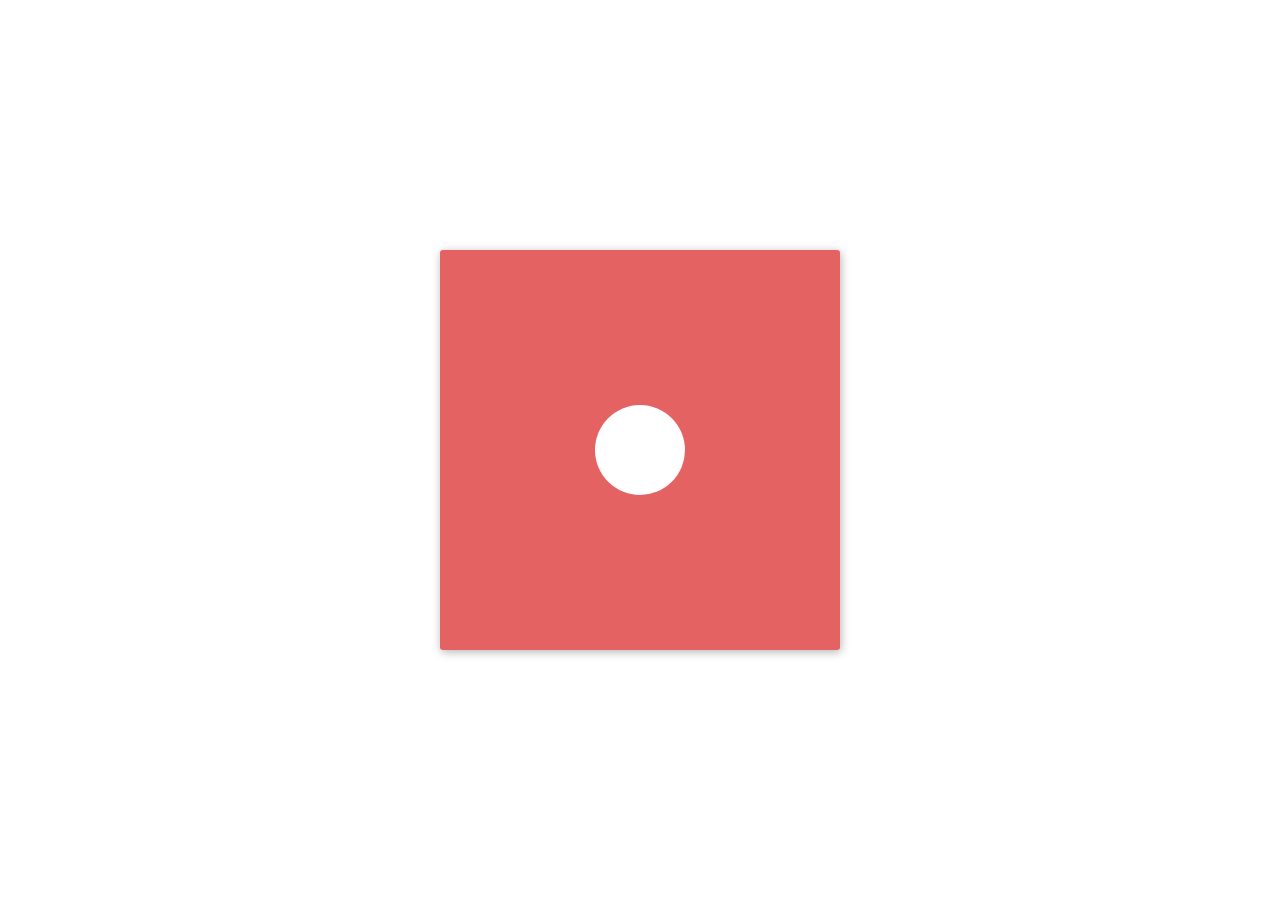
<file: Day03/index.html>
<!DOCTYPE html>
<html lang="en">
<head>
    <meta charset="UTF-8">
    <meta name="viewport" content="width=device-width, initial-scale=1.0">
    <meta http-equiv="X-UA-Compatible" content="ie=edge">
    <title>Document</title>
    <link rel="stylesheet" href="styles.css">
</head>


<body>
    <div class="frame">
        <div class="center">
            <div class="dot-1"></div>
            <div class="dot-2"></div>
            <div class="dot-3"></div>
        </div>  
    </div>
</body>
</html>
</file>
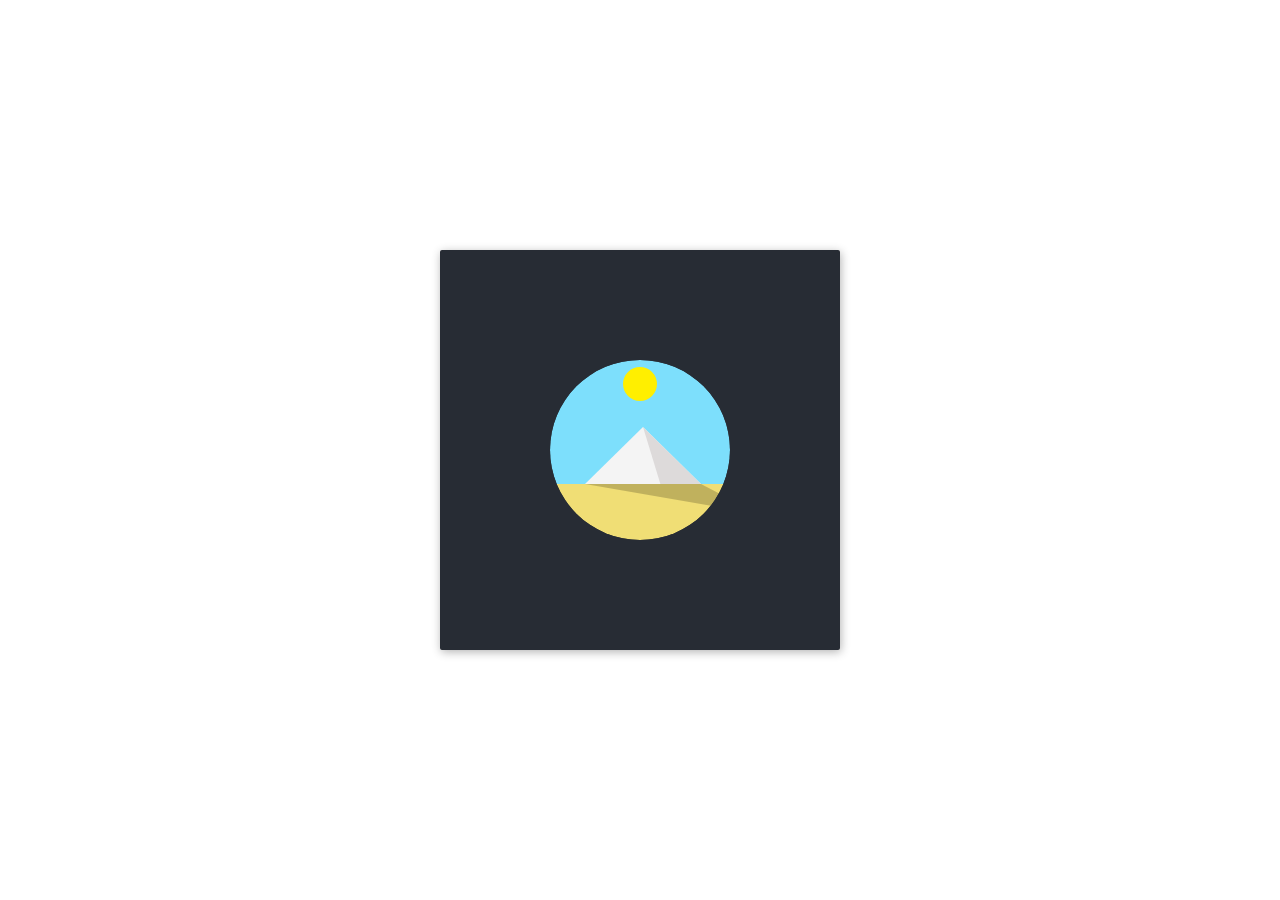
<file: Day04/index.html>
<!DOCTYPE html>
<html lang="en">

<head>
    <meta charset="UTF-8">
    <meta name="viewport" content="width=device-width, initial-scale=1.0">
    <meta http-equiv="X-UA-Compatible" content="ie=edge">
    <title>Document</title>
    <link rel="stylesheet" href="styles.css">
</head>

<body>
    <div class="frame">
        <div class="center">
            <div class="circle">
                <div class="sky"></div>
                <div class="sun"></div>
                <div class="side-left"></div>
                <div class="side-right"></div>
                <div class="shadow"></div>
                <div class="ground"></div>
            </div>
        </div>
    </div>

</body>
</html>
</file>
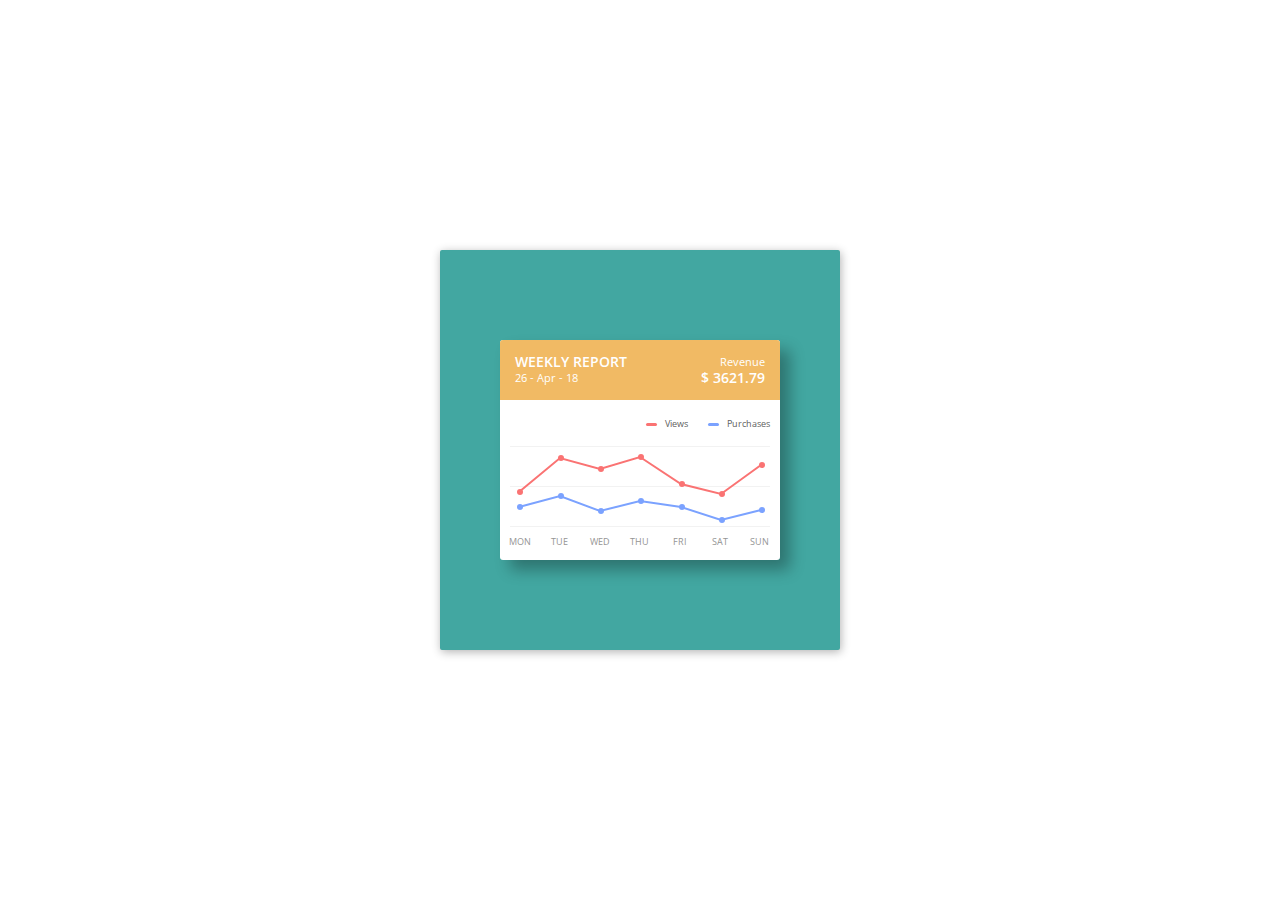
<file: Day05/index.html>
<!DOCTYPE html>
<html lang="en">
<head>
    <meta charset="UTF-8">
    <meta name="viewport" content="width=device-width, initial-scale=1.0">
    <meta http-equiv="X-UA-Compatible" content="ie=edge">
    <title>Day 05</title>
    <link rel="stylesheet" href="styles.css">
</head>


<body>
    <div class="frame">
        <div class="card">
            <div class="header">
                <span class="title big">Weekly Report</span>
                <span class="date small">26 - Apr - 18</span>
                <span class="type small">Revenue</span>
                <span class="value big">$ 3621.79</span>
            </div>
            <div class="clearfix"></div>
            <div class="parameter">
                <span class="red">Views</span>
                <span class="blue">Purchases</span>
            </div>
            <div class="statistic">
                <div class="line-1"></div>
                <div class="line-2"></div>
                <div class="line-3"></div>
                <div class="data red">
                    <svg>
                        <polyline points="9,46 50,12 90,23 130,11 171,38 211,48 251,19"></polyline>
                    </svg>
                    <div class="points">
                        <div class="point-1">
                            <div class="tooltip">458</div>
                        </div>
                        <div class="point-2">
                            <div class="tooltip">812</div>
                        </div>
                        <div class="point-3">
                            <div class="tooltip">746</div>
                        </div>
                        <div class="point-4">
                            <div class="tooltip">877</div>
                        </div>
                        <div class="point-5">
                            <div class="tooltip">517</div>
                        </div>
                        <div class="point-6">
                            <div class="tooltip">434</div>
                        </div>
                        <div class="point-7">
                            <div class="tooltip">458</div>
                        </div>
                    </div>
                </div>
                <div class="data blue">
                    <svg>
                        <polyline points="9,61 50,50 90,65 130,55 171,61 211,74 251,64"></polyline>    
                    </svg>
                    <div class="points">
                        <div class="point-1">
                            <div class="tooltip">26</div>
                        </div>
                        <div class="point-2">
                            <div class="tooltip">41</div>
                        </div>
                        <div class="point-3">
                            <div class="tooltip">22</div>
                        </div>
                        <div class="point-4">
                            <div class="tooltip">36</div>
                        </div>
                        <div class="point-5">
                            <div class="tooltip">25</div>
                        </div>
                        <div class="point-6">
                            <div class="tooltip">13</div>
                        </div>
                        <div class="point-7">
                            <div class="tooltip">20</div>
                        </div>
                    </div>
                </div>
            </div>
            <div class="days">
                <span class="day">MON</span>
                <span class="day">TUE</span>
                <span class="day">WED</span>
                <span class="day">THU</span>
                <span class="day">FRI</span>
                <span class="day">SAT</span>
                <span class="day">SUN</span>
            </div>
        </div>
    </div>
</body>
</html>
</file>
<file: Day03/styles.css>
.frame{
    position: absolute;
    top:50%;
    left:50%;
    width:400px;
    height:400px;
    margin-top: -200px;
    margin-left: -200px;
    background: #e56262;
    color:#fff;
    box-shadow: 1px 2px 10px 0px rgba(0, 0, 0, 0.3);
    border-radius: 3px;    
}

.center {
    position: absolute;
    top:90px;
    left:90px;
    width: 220px;
    height: 220px;
}

.dot-1 {
    position: absolute;
    z-index: 3;
    width: 30px;
    height: 30px;
    top: 95px;
    left: 95px;
    background: #fff;
    border-radius: 50%;
    animation-fill-mode: both;
    -webkit-animation-fill-mode: both;
    animation: jump-jump-1 2s cubic-bezier(0.21, 0.98, 0.6, 0.99) infinite alternate;
}

.dot-2 {
    position: absolute;
    z-index: 2;
    width: 60px;
    height: 60px;
    top: 80px;
    left: 80px;
    background: rgb(255, 255, 255);
    border-radius: 50%;
    animation-fill-mode: both;
    -webkit-animation-fill-mode: both;
    animation: jump-jump-2 2s cubic-bezier(0.21, 0.98, 0.6, 0.99) infinite alternate;
}

.dot-3 {
    position: absolute;
    z-index: 1;
    width: 90px;
    height: 90px;
    top: 65px;
    left: 65px;
    background: #fff;
    border-radius: 50%;
            animation-fill-mode: both;
    -webkit-animation-fill-mode: both;
    -webkit-animation: jump-jump-3 2s cubic-bezier(0.21, 0.98, 0.6, 0.99) infinite alternate;
    animation: jump-jump-3 2s cubic-bezier(0.21, 0.98, 0.6, 0.99) infinite alternate;
}

@keyframes jump-jump-1 {
    0%, 70% {
        box-shadow: 2px 2px 3px 2px rgba(0, 0, 0, 0.2);
        transform:scale(0);
    }

    100% {
        box-shadow: 10px 10px 15px 0 rgba(0, 0, 0, 0.3);
        transform: scale(1);
    }
}

@keyframes jump-jump-2 {
    0%, 40% {
        box-shadow: 2px 2px 3px 2px rgba(0, 0, 0, 0.2);
        transform: scale(0);
    }

    100% {
        box-shadow: 10px 10px 15px 0 rgba(0, 0, 0, 0.3);
        transform: scale(1);
    }
}

@keyframes jump-jump-3 {
    0%, 10% {
        box-shadow: 2px 2px 3px 2px rgba(0, 0, 0, 0.2);
        transform: scale(0);
    }

    100% {
        box-shadow: 10px 10px 15px 0 rgba(0, 0, 0, 0.3);
        transform: scale(1);
    }
}
</file>
<file: Day04/styles.css>
.frame {
  position: absolute;
  top: 50%;
  left: 50%;
  width: 400px;
  height: 400px;
  margin-top: -200px;
  margin-left: -200px;
  border-radius: 2px;
  box-shadow: 1px 2px 10px 0px rgba(0, 0, 0, 0.3);
  background: #272c34;
  color: #fff;
}

.center {
  position: absolute;
  top: 50%;
  left: 50%;
  transform: translate(-50%, -50%);
}

.circle {
  position: relative;
  overflow: hidden;
  clip-path: circle(90px at 90px 90px);
  width: 180px;
  height: 180px;
  border-radius: 50%;
}

.circle .sky {
  position: absolute;
  z-index: 0;
  top: 0;
  left: 0;
  right: 0;
  height: 124px;
  background: #7ddffc;
  animation: sky-turns-black 4s cubic-bezier(0.4, 0, 0.49, 1) infinite;
}

.circle .sun {
  position: absolute;
  z-index: 2;
  top: 7px;
  left: 73px;
  width: 34px;
  height: 34px;
  border-radius: 50%;
  background: #ffef00;
  transform-origin: 50% 400%;
  animation: sun-goes-down 4s cubic-bezier(0.4, 0, 0.49, 1) infinite;
}

.circle .side-left {
  position: absolute;
  top: 67px;
  left: 35px;
  height: 57px;
  width: 116px;
  background: #f4f4f4;
  clip-path: polygon(0% 100%, 100% 100%, 50% 0%);
  animation: pyramid-shading 4s cubic-bezier(0.4, 0, 0.49, 1) infinite;
}

.circle .side-right {
  position: absolute;
  top: 67px;
  left: 93px;
  background: #dddada;
  height: 57px;
  width: 58px;
  clip-path: polygon(30% 100%, 100% 100%, 0% 0%);
  animation: pyramid-shading 4s cubic-bezier(0.4, 0, 0.49, 1) infinite reverse;
}

.circle .shadow {
  position: absolute;
  z-index: 2;
  height: 30px;
  width: 360px;
  background: rgba(0, 0, 0, 0.2);
  top: 124px;
  left: -80px;
  transform-origin: 50% 0%;
  clip-path: polygon(115px 0%, 231px 0%, 80% 100%);
  animation: shadow-on-the-floor 4s cubic-bezier(0.4, 0, 0.49, 1) infinite;
}

.circle .ground {
  position: absolute;
  z-index: 1;
  height: 56px;
  background: #f0de75;
  bottom: 0;
  left: 0;
  right: 0;
  animation: fading-sand 4s cubic-bezier(0.4, 0, 0.49, 1) infinite;
}

@keyframes sun-goes-down {
  0% {
    background: #f57209;
    transform: rotate(-70deg);
  }

  30% {
    background: #ffef00;
    transform: rotate(-28deg);
  }

  70% {
    background: #ffef00;
  }

  100% {
    background: #f57209;
    transform: rotate(70deg);
  }
}

@keyframes sky-turns-black {
  0% {
    background: #272c34;
  }

  30% {
    background: #7ddffc;
  }

  70% {
    background: #7ddffc;
  }

  100% {
    background: #272c34;
  }
}

@keyframes pyramid-shading {
  0% {
    background: #272c34;
  }

  30% {
    background: #f4f4f4;
  }

  70% {
    background: #dddada;
  }

  100% {
    background: #272c34;
  }
}

@keyframes shadow-on-the-floor {
  0% {
    -webkit-transform: scaleY(0);
    transform: scaleY(0);
    -webkit-clip-path: polygon(115px 0%, 231px 0%, 100% 100%);
    clip-path: polygon(115px 0%, 231px 0%, 100% 100%);
  }
  30% {
    -webkit-transform: scaleY(1);
    transform: scaleY(1);
    -webkit-clip-path: polygon(115px 0%, 231px 0%, 80% 100%);
    clip-path: polygon(115px 0%, 231px 0%, 80% 100%);
  }
  55% {
    -webkit-transform: scaleY(0.4);
    transform: scaleY(0.4);
  }
  75% {
    -webkit-transform: scaleY(1);
    transform: scaleY(1);
  }
  100% {
    -webkit-transform: scaleY(0);
    transform: scaleY(0);
    -webkit-clip-path: polygon(115px 0%, 231px 0%, 0% 100%);
    clip-path: polygon(115px 0%, 231px 0%, 0% 100%);
  }
}

@keyframes fading-sand {
  0% {
    background: #272c34;
  }

  30% {
    background: #f0de75;
  }

  70% {
    background: #f0de75;
  }
  100% {
    background: #272c34;
  }
}
</file>
<file: Day05/styles.css>
@import url(https://fonts.googleapis.com/css?family=Open+Sans:600,400);
.frame {
  position: absolute;
  top: 50%;
  left: 50%;
  width: 400px;
  height: 400px;
  margin-top: -200px;
  margin-left: -200px;
  border-radius: 2px;
  box-shadow: 1px 2px 10px 0px rgba(0, 0, 0, 0.3);
  background: #42a7a1;
  font-family: "Open Sans", "Helvetica", sans-serif;
  color: #fff;
  -webkit-font-smoothing: antialiased;
  -moz-osx-font-smoothing: grayscale;
}

.card {
  position: absolute;
  top: 90px;
  left: 60px;
  height: 220px;
  width: 280px;
  background: #fff;
  border-radius: 3px;
  box-shadow: 10px 10px 15px 0 rgba(0, 0, 0, 0.3);
  overflow: hidden;
}

.card .header {
  position: relative;
  height: 60px;
  width: 100%;
  background: #f1ba64;
  color: #fff;
}

.card .header .big {
  position: absolute;
  font-weight: 600;
  font-size: 14px;
  text-transform: uppercase;
}

.card .header .small {
  position: absolute;
  font-weight: 400;
  font-size: 11px;
}

.card .header .title {
  top: 12px;
  left: 15px;
}

.card .header .date {
  top: 30px;
  left: 15px;
}

.card .header .type {
  top: 14px;
  right: 15px;
}

.card .header .value {
  top: 28px;
  right: 15px;
}

.card .parameter {
  text-align: right;
  padding: 10px 0 14px 0;
}

.card .parameter span {
  position: relative;
  font-size: 9px;
  color: #606060;
  line-height: 13px;
  padding: 0 10px 0 25px;
}

.card .parameter span:before {
  position: absolute;
  left: 6px;
  top: 6px;
  display: block;
  content: "";
  width: 11px;
  height: 3px;
  border-radius: 3px;
}

.card .parameter .red:before {
  background: #fa7373;
}

.card .parameter .blue:before {
  background: #7ba2ff;
}

.card .statistic {
  position: relative;
  height: 81px;
  width: 260px;
  margin: 0 auto;
}

.card .statistic .line-1,
.card .statistic .line-2,
.card .statistic .line-3 {
  position: absolute;
  top: 0;
  left: 0;
  right: 0;
  height: 1px;
  background: #f2f2f2;
}

.card .statistic .line-2 {
  top: 40px;
}

.card .statistic .line-3 {
  top: inherit;
  bottom: 0;
}

.card .statistic .data svg {
  position: absolute;
  top: 0;
  left: 0;
  right: 0;
  right: 0;
}

.card .statistic .data polyline {
  fill: none;
  stroke-width: 2;
  stroke-linecap: round;
}

.card .statistic .data.red polyline {
  stroke: #fa7373;
}

.card .statistic .data.blue polyline {
  stroke: #7ba2ff;
}

.card .statistic .data .tooltip {
  position: absolute;
  bottom: 13px;
  left: 50%;
  transform: translate3d(-50%, 10px, 0);
  font-weight: 600;
  font-size: 11px;
  color: #fff;
  padding: 8px 6px;
  border-radius: 3px;
  visibility: hidden;
  opacity: 0;
  transition: opacity 0.4s ease-out 0s;
  transition: transform 0.4s ease-out 0s;
}

.card .statistic .data .tooltip::after {
    position: absolute;
    display: block;
    content: '';
    height: 6px;
    width: 6px;
    left:50%;
    margin-left: -3px;
    bottom: -3px;
    transform: rotate(45deg);
}

.card .statistic .data [class^="point-"] {
    position: absolute;
    width: 6px;
    height: 6px;
    border-radius: 3px;
    cursor: pointer;
    z-index: 10;
}
.card .statistic .data [class^="point-"]:hover .tooltip {
    visibility: visible;
    opacity: 1;
    transform: translate3d(-50%, 0, 0);
}

.card .statistic .data.red [class^="point-"], .card .statistic .data.red .tooltip, .card .statistic .data.red .tooltip:after {
    background: #FA7373;
}

.card .statistic .data.red .point-1 {
    left: 7px;
    top: 43px;
}

.card .statistic .data.red .point-2 {
    left: 48px;
    top: 9px;
}

.card .statistic .data.red .point-3 {
    left: 88px;
    top: 20px;
}

.card .statistic .data.red .point-4 {
    left: 128px;
    top: 8px;
}

.card .statistic .data.red .point-5 {
    left: 169px;
    top: 35px;
}

.card .statistic .data.red .point-6 {
    left: 209px;
    top: 45px;
}

.card .statistic .data.red .point-7 {
    left: 249px;
    top: 16px;
}

.card .statistic .data.blue [class^="point-"], .card .statistic .data.blue .tooltip, .card .statistic .data.blue .tooltip:after {
    background: #7BA2FF;
  }
  .card .statistic .data.blue .point-1 {
    left: 7px;
    top: 58px;
  }
  .card .statistic .data.blue .point-2 {
    left: 48px;
    top: 47px;
  }
  .card .statistic .data.blue .point-3 {
    left: 88px;
    top: 62px;
  }
  .card .statistic .data.blue .point-4 {
    left: 128px;
    top: 52px;
  }
  .card .statistic .data.blue .point-5 {
    left: 169px;
    top: 58px;
  }
  .card .statistic .data.blue .point-6 {
    left: 209px;
    top: 71px;
  }
  .card .statistic .data.blue .point-7 {
    left: 249px;
    top: 61px;
  }

.card .days {
    width: 280px;
    margin: 0 auto;
}

.card .days .day {
    display: block;
    float: left;
    width: 14.28571%;
    font-size: 9px;
    color: #949494;
    line-height: 30px;
    text-align: center;
    text-transform: uppercase;
}
</file>
